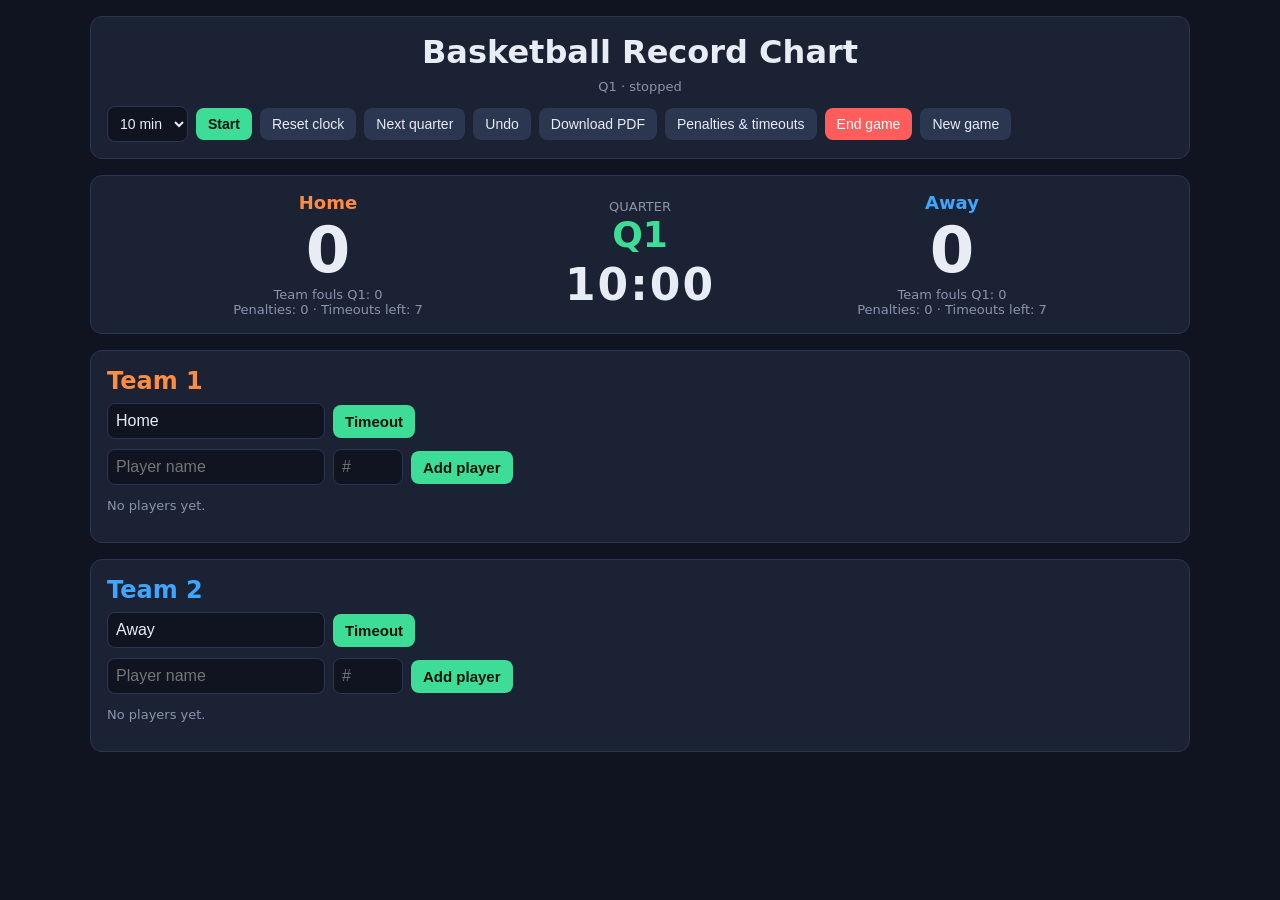
<file: index.html>
<!DOCTYPE html>
<html lang="en">
<head>
<meta charset="UTF-8">
<meta name="viewport" content="width=device-width, initial-scale=1">
<title>Basketball Record Chart</title>
  <link rel="stylesheet" href="style.css">
</head>
<body>
<div class="wrap">

  <!-- Game clock and controls -->
  <div class="card">
    <div class="top">
      <div class="page-title">
        <h1>Basketball Record Chart</h1>
        <div class="muted" id="qLabel">Quarter 1</div>
      </div>
      <div class="row">
        <select id="lenSel" onchange="setLength(this.value)">
          <option value="12">12 min</option>
          <option value="10" selected>10 min</option>
          <option value="8">8 min</option>
          <option value="5">5 min</option>
          <option value="2">2 min</option>
        </select>
        <button class="primary" id="startBtn" onclick="toggleClock()">Start</button>
        <button onclick="resetClock()">Reset clock</button>
        <button onclick="nextQuarter()">Next quarter</button>
        <button onclick="undo()">Undo</button>
        <button onclick="downloadPDF()">Download PDF</button>
        <button onclick="openEdit()">Penalties &amp; timeouts</button>
        <button class="danger" onclick="endGame()">End game</button>
        <button onclick="newGame()">New game</button>
      </div>
    </div>
  </div>

  <!-- Scoreboard -->
  <div class="card">
    <div class="board">
      <div id="boardA"></div>
      <div>
        <div class="muted">QUARTER</div>
        <div id="centerQ" style="font-size:36px;font-weight:800;color:var(--good)">Q1</div>
        <div class="clock" id="clock" style="font-size:44px;margin-top:4px">10:00</div>
      </div>
      <div id="boardB"></div>
    </div>
  </div>

  <!-- Teams: names and rosters -->
  <div class="teams">
    <div class="card">
      <h2 style="color:var(--a)">Team 1</h2>
      <div class="row" style="margin-bottom:10px">
        <input id="name0" value="Home" oninput="renameTeam(0,this.value)" placeholder="Team name">
        <button class="primary" onclick="useTimeout(0)">Timeout</button>
      </div>
      <div class="row" style="margin-bottom:10px">
        <input id="pn0" placeholder="Player name" onkeydown="if(event.key==='Enter')addPlayer(0)">
        <input id="pnum0" placeholder="#" style="width:70px" onkeydown="if(event.key==='Enter')addPlayer(0)">
        <button class="primary" onclick="addPlayer(0)">Add player</button>
      </div>
      <div id="roster0"></div>
    </div>

    <div class="card">
      <h2 style="color:var(--b)">Team 2</h2>
      <div class="row" style="margin-bottom:10px">
        <input id="name1" value="Away" oninput="renameTeam(1,this.value)" placeholder="Team name">
        <button class="primary" onclick="useTimeout(1)">Timeout</button>
      </div>
      <div class="row" style="margin-bottom:10px">
        <input id="pn1" placeholder="Player name" onkeydown="if(event.key==='Enter')addPlayer(1)">
        <input id="pnum1" placeholder="#" style="width:70px" onkeydown="if(event.key==='Enter')addPlayer(1)">
        <button class="primary" onclick="addPlayer(1)">Add player</button>
      </div>
      <div id="roster1"></div>
    </div>
  </div>

</div>

<!-- Penalties and timeouts editor -->
<div class="overlay" id="editOverlay" onclick="if(event.target===this)closeEdit()">
  <div class="modal">
    <h2>Penalties &amp; timeouts</h2>
    <p class="muted">Penalties: team penalties counted for the game. Timeouts left: timeouts each team still has.</p>
    <div id="editFields"></div>
    <div class="row" style="justify-content:flex-end">
      <button onclick="closeEdit()">Cancel</button>
      <button class="primary" onclick="saveEdit()">Save</button>
    </div>
  </div>
</div>

<!-- Summary overlay -->
<div class="overlay" id="overlay" onclick="if(event.target===this)closeSummary()">
  <div class="modal" id="summary"></div>
</div>

  <script src="script.js"></script>
</body>
</html>
</file>
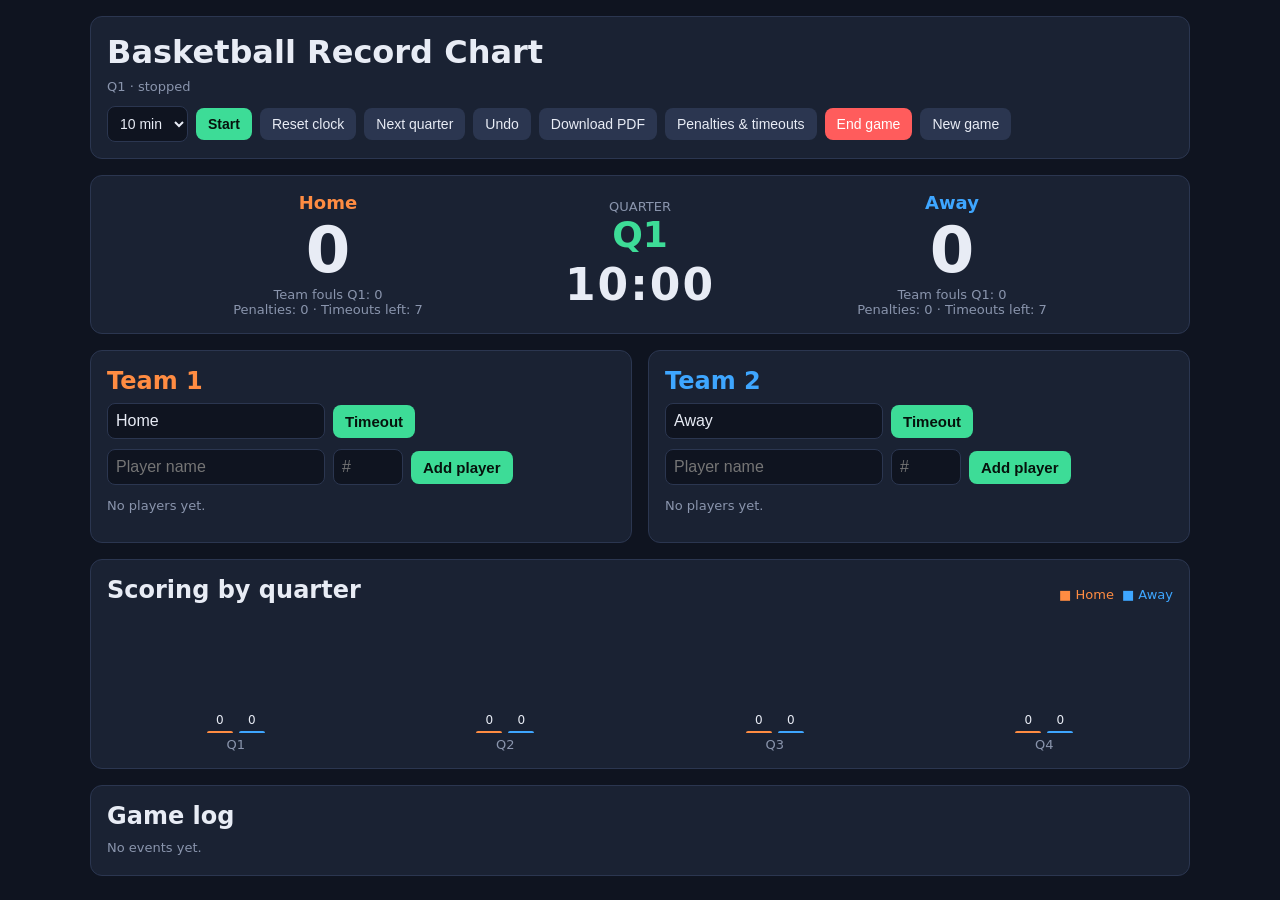
<file: basketball-record-chart.html>
<!DOCTYPE html>
<html lang="en">
<head>
<meta charset="UTF-8">
<meta name="viewport" content="width=device-width, initial-scale=1">
<title>Basketball Record Chart</title>
<style>
:root{--bg:#0f1420;--card:#1a2233;--line:#2b3650;--text:#e8ecf5;--muted:#8a95ad;--a:#ff8c42;--b:#3ea6ff;--good:#3ddc97;--bad:#ff5c5c}
*{box-sizing:border-box}
body{margin:0;font-family:system-ui,-apple-system,Segoe UI,Roboto,sans-serif;background:var(--bg);color:var(--text);padding:16px}
h1,h2,h3{margin:0 0 8px}
.wrap{max-width:1100px;margin:0 auto;display:grid;gap:16px}
.card{background:var(--card);border:1px solid var(--line);border-radius:12px;padding:16px}
.top{display:flex;flex-wrap:wrap;gap:12px;align-items:center;justify-content:space-between}
.clock{font-size:52px;font-variant-numeric:tabular-nums;font-weight:700;letter-spacing:2px}
.row{display:flex;gap:8px;flex-wrap:wrap;align-items:center}
button{background:var(--line);color:var(--text);border:0;border-radius:8px;padding:8px 12px;cursor:pointer;font-size:14px}
button:hover{filter:brightness(1.2)}
button.primary{background:var(--good);color:#06120c;font-weight:600}
button.danger{background:var(--bad);color:#fff}
button.mini{padding:4px 7px;font-size:12px}
input,select{background:#0f1420;color:var(--text);border:1px solid var(--line);border-radius:8px;padding:8px;font-size:14px}
.board{display:grid;grid-template-columns:1fr auto 1fr;gap:16px;align-items:center;text-align:center}
.score{font-size:64px;font-weight:800;font-variant-numeric:tabular-nums}
.teamname{font-size:18px;font-weight:600}
.teams{display:grid;grid-template-columns:1fr 1fr;gap:16px}
@media(max-width:800px){.teams,.board{grid-template-columns:1fr}}
.scroll{overflow-x:auto}
table{width:100%;border-collapse:collapse;font-size:14px}
th,td{padding:6px;border-bottom:1px solid var(--line);text-align:center;white-space:nowrap}
th:first-child,td:first-child{text-align:left}
.chart{display:flex;align-items:flex-end;gap:12px;height:130px;padding-top:6px;overflow-x:auto}
.qcol{flex:1;min-width:50px;display:flex;flex-direction:column;align-items:center;justify-content:flex-end;height:100%;gap:4px}
.bars{display:flex;gap:6px;align-items:flex-end;height:90px}
.teams table{font-size:16px}
.teams th,.teams td{padding:10px 8px}
.teams input{font-size:16px}
.teams button{font-size:15px}
.bar{width:26px;border-radius:4px 4px 0 0;min-height:2px;position:relative}
.bar span{position:absolute;top:-18px;left:-6px;right:-6px;font-size:12px;text-align:center}
.hbar{height:10px;background:var(--good);border-radius:5px;margin-top:4px}
.overlay{position:fixed;inset:0;background:rgba(0,0,0,.7);display:none;align-items:center;justify-content:center;padding:16px;z-index:10}
.overlay.show{display:flex}
.modal{background:var(--card);border-radius:12px;padding:20px;max-width:760px;width:100%;max-height:90vh;overflow:auto;border:1px solid var(--line)}
.muted{color:var(--muted);font-size:13px}
.bad{color:var(--bad);font-weight:700}
.log{max-height:170px;overflow:auto;font-size:13px;color:var(--muted);line-height:1.6}
.mvp{font-size:22px;font-weight:700;color:var(--good);margin:6px 0}
.section{margin-top:14px}
</style>
</head>
<body>
<div class="wrap">

  <!-- Game clock and controls -->
  <div class="card">
    <div class="top">
      <div>
        <h1>Basketball Record Chart</h1>
        <div class="muted" id="qLabel">Quarter 1</div>
      </div>
      <div class="row">
        <select id="lenSel" onchange="setLength(this.value)">
          <option value="12">12 min</option>
          <option value="10" selected>10 min</option>
          <option value="8">8 min</option>
          <option value="5">5 min</option>
          <option value="2">2 min</option>
        </select>
        <button class="primary" id="startBtn" onclick="toggleClock()">Start</button>
        <button onclick="resetClock()">Reset clock</button>
        <button onclick="nextQuarter()">Next quarter</button>
        <button onclick="undo()">Undo</button>
        <button onclick="downloadPDF()">Download PDF</button>
        <button onclick="openEdit()">Penalties &amp; timeouts</button>
        <button class="danger" onclick="endGame()">End game</button>
        <button onclick="newGame()">New game</button>
      </div>
    </div>
  </div>

  <!-- Scoreboard -->
  <div class="card">
    <div class="board">
      <div id="boardA"></div>
      <div>
        <div class="muted">QUARTER</div>
        <div id="centerQ" style="font-size:36px;font-weight:800;color:var(--good)">Q1</div>
        <div class="clock" id="clock" style="font-size:44px;margin-top:4px">10:00</div>
      </div>
      <div id="boardB"></div>
    </div>
  </div>

  <!-- Teams: names and rosters -->
  <div class="teams">
    <div class="card">
      <h2 style="color:var(--a)">Team 1</h2>
      <div class="row" style="margin-bottom:10px">
        <input id="name0" value="Home" oninput="renameTeam(0,this.value)" placeholder="Team name">
        <button class="primary" onclick="useTimeout(0)">Timeout</button>
      </div>
      <div class="row" style="margin-bottom:10px">
        <input id="pn0" placeholder="Player name" onkeydown="if(event.key==='Enter')addPlayer(0)">
        <input id="pnum0" placeholder="#" style="width:70px" onkeydown="if(event.key==='Enter')addPlayer(0)">
        <button class="primary" onclick="addPlayer(0)">Add player</button>
      </div>
      <div id="roster0"></div>
    </div>

    <div class="card">
      <h2 style="color:var(--b)">Team 2</h2>
      <div class="row" style="margin-bottom:10px">
        <input id="name1" value="Away" oninput="renameTeam(1,this.value)" placeholder="Team name">
        <button class="primary" onclick="useTimeout(1)">Timeout</button>
      </div>
      <div class="row" style="margin-bottom:10px">
        <input id="pn1" placeholder="Player name" onkeydown="if(event.key==='Enter')addPlayer(1)">
        <input id="pnum1" placeholder="#" style="width:70px" onkeydown="if(event.key==='Enter')addPlayer(1)">
        <button class="primary" onclick="addPlayer(1)">Add player</button>
      </div>
      <div id="roster1"></div>
    </div>
  </div>

  <!-- Quarter chart -->
  <div class="card">
    <div class="top" style="margin-bottom:10px">
      <h2>Scoring by quarter</h2>
      <div class="row muted">
        <span style="color:var(--a)" id="legA">■ Team 1</span>
        <span style="color:var(--b)" id="legB">■ Team 2</span>
      </div>
    </div>
    <div class="chart" id="chart"></div>
  </div>

  <!-- Event log -->
  <div class="card">
    <h2>Game log</h2>
    <div class="log" id="log"></div>
  </div>
</div>

<!-- Penalties and timeouts editor -->
<div class="overlay" id="editOverlay" onclick="if(event.target===this)closeEdit()">
  <div class="modal">
    <h2>Penalties &amp; timeouts</h2>
    <p class="muted">Penalties: team penalties counted for the game. Timeouts left: timeouts each team still has.</p>
    <div id="editFields"></div>
    <div class="row" style="justify-content:flex-end">
      <button onclick="closeEdit()">Cancel</button>
      <button class="primary" onclick="saveEdit()">Save</button>
    </div>
  </div>
</div>

<!-- Summary overlay -->
<div class="overlay" id="overlay" onclick="if(event.target===this)closeSummary()">
  <div class="modal" id="summary"></div>
</div>

<script>
// ---------- State ----------
function mkTeam(name){ return { name, players: [], q: [0,0,0,0], qf: [0,0,0,0], score: 0, penalties: 0, timeouts: 7 }; }

let state = {
  teams: [mkTeam('Home'), mkTeam('Away')],
  quarter: 1,
  lenSecs: 600,
  secs: 600,
  timer: null,
  nextId: 1,
  log: [],
  history: []
};

// ---------- Helpers ----------
const $ = id => document.getElementById(id);
const esc = s => String(s).replace(/[&<>"']/g, c => ({'&':'&amp;','<':'&lt;','>':'&gt;','"':'&quot;',"'":'&#39;'}[c]));
const fmt = s => String(Math.floor(s/60)).padStart(2,'0') + ':' + String(s%60).padStart(2,'0');
const impact = p => p.pts + p.reb + 1.5*p.ast - 0.5*p.pf;   // MVP formula
const qLabel = q => q <= 4 ? 'Q' + q : 'OT' + (q-4);

function ensureQ(t){
  while (t.q.length < state.quarter) t.q.push(0);
  while (t.qf.length < state.quarter) t.qf.push(0);
}

// Save a snapshot for undo (names are kept live, not restored)
function snap(){
  state.history.push(JSON.stringify({ teams: state.teams, quarter: state.quarter, log: state.log }));
  if (state.history.length > 200) state.history.shift();
}

function logMsg(msg){
  state.log.unshift(`${fmt(state.secs)} ${qLabel(state.quarter)}  ${msg}`);
  if (state.log.length > 300) state.log.pop();
}

// ---------- Clock ----------
function toggleClock(){
  if (state.timer){
    clearInterval(state.timer);
    state.timer = null;
  } else {
    if (state.secs <= 0) return;
    state.timer = setInterval(tick, 1000);
  }
  render();
}

function tick(){
  state.secs--;
  if (state.secs <= 0){
    state.secs = 0;
    clearInterval(state.timer);
    state.timer = null;
    logMsg(`--- End of ${qLabel(state.quarter)} ---`);
  }
  render();
}

function setLength(mins){
  state.lenSecs = +mins * 60;
  if (!state.timer) state.secs = state.lenSecs;
  render();
}

function resetClock(){
  clearInterval(state.timer);
  state.timer = null;
  state.secs = state.lenSecs;
  render();
}

function nextQuarter(){
  snap();
  clearInterval(state.timer);
  state.timer = null;
  logMsg(`--- End of ${qLabel(state.quarter)} ---`);
  state.quarter++;
  state.teams.forEach(ensureQ);
  state.secs = state.lenSecs;
  logMsg(`--- Start of ${qLabel(state.quarter)} ---`);
  render();
}

// ---------- Teams and players ----------
function renameTeam(ti, value){
  state.teams[ti].name = value || (ti ? 'Team 2' : 'Team 1');
  render();
}

function addPlayer(ti){
  const nameEl = $('pn'+ti), numEl = $('pnum'+ti);
  const name = nameEl.value.trim();
  if (!name) return;
  snap();
  state.teams[ti].players.push({
    id: state.nextId++, name, num: numEl.value.trim() || '-',
    pts: 0, reb: 0, ast: 0, pf: 0
  });
  logMsg(`${esc(state.teams[ti].name)}: added ${name}`);
  nameEl.value = '';
  numEl.value = '';
  nameEl.focus();
  render();
}

function removePlayer(ti, pid){
  const t = state.teams[ti];
  const p = t.players.find(x => x.id === pid);
  if (!p) return;
  if (p.pts || p.reb || p.ast || p.pf){
    alert(`${p.name} already has stats. Use Undo to reverse them before removing this player.`);
    return;
  }
  if (!confirm(`Remove ${p.name} from the roster?`)) return;
  snap();
  t.players = t.players.filter(x => x.id !== pid);
  logMsg(`${esc(t.name)}: removed ${p.name}`);
  render();
}

// Record a stat for a player
function act(ti, pid, type){
  const t = state.teams[ti];
  const p = t.players.find(x => x.id === pid);
  if (!p) return;
  snap();
  ensureQ(t);
  const qi = state.quarter - 1;
  let msg = '';

  if (type.startsWith('pts')){
    const n = +type.slice(3);
    p.pts += n;
    t.score += n;
    t.q[qi] += n;
    msg = `+${n} ${p.name}`;
  } else if (type === 'reb'){
    p.reb++;
    msg = `REB ${p.name}`;
  } else if (type === 'ast'){
    p.ast++;
    msg = `AST ${p.name}`;
  } else if (type === 'pf'){
    p.pf++;
    t.qf[qi]++;
    msg = `FOUL ${p.name} (${p.pf})`;
    if (p.pf === 6) msg += ' FOULED OUT';
  }
  logMsg(`${esc(t.name)}: ${msg}`);
  render();
}

function undo(){
  const last = state.history.pop();
  if (!last) return;
  const s = JSON.parse(last);
  const names = state.teams.map(t => t.name);
  const changedQuarter = s.quarter !== state.quarter;
  state.teams = s.teams;
  state.teams.forEach((t, i) => t.name = names[i]);
  state.quarter = s.quarter;
  state.log = s.log;
  if (changedQuarter) state.secs = state.lenSecs;
  render();
}

function newGame(){
  if (!confirm('Start a new game? All current data will be cleared.')) return;
  clearInterval(state.timer);
  state = {
    teams: [mkTeam('Home'), mkTeam('Away')],
    quarter: 1, lenSecs: +$('lenSel').value * 60, secs: +$('lenSel').value * 60,
    timer: null, nextId: 1, log: [], history: []
  };
  $('name0').value = 'Home';
  $('name1').value = 'Away';
  render();
}

// ---------- Rendering ----------
function qfCur(t){ return t.qf[state.quarter-1] || 0; }

function renderBoard(){
  const [a, b] = state.teams;
  $('boardA').innerHTML = `
    <div class="teamname" style="color:var(--a)">${esc(a.name)}</div>
    <div class="score">${a.score}</div>
    <div class="muted">Team fouls ${qLabel(state.quarter)}: ${qfCur(a)}${qfCur(a) >= 5 ? ' <span class="bad">BONUS</span>' : ''}</div>
    <div class="muted">Penalties: ${a.penalties} · Timeouts left: ${a.timeouts}</div>`;
  $('boardB').innerHTML = `
    <div class="teamname" style="color:var(--b)">${esc(b.name)}</div>
    <div class="score">${b.score}</div>
    <div class="muted">Team fouls ${qLabel(state.quarter)}: ${qfCur(b)}${qfCur(b) >= 5 ? ' <span class="bad">BONUS</span>' : ''}</div>
    <div class="muted">Penalties: ${b.penalties} · Timeouts left: ${b.timeouts}</div>`;
}

function tableHTML(t, withActions){
  if (!t.players.length) return '<p class="muted">No players yet.</p>';
  const rows = t.players.map(p => {
    const btns = withActions ? `
      <td><div class="row" style="flex-wrap:nowrap">
        <button class="mini" onclick="act(${state.teams.indexOf(t)},${p.id},'pts1')">+1</button>
        <button class="mini" onclick="act(${state.teams.indexOf(t)},${p.id},'pts2')">+2</button>
        <button class="mini" onclick="act(${state.teams.indexOf(t)},${p.id},'pts3')">+3</button>
        <button class="mini" onclick="act(${state.teams.indexOf(t)},${p.id},'reb')">REB</button>
        <button class="mini" onclick="act(${state.teams.indexOf(t)},${p.id},'ast')">AST</button>
        <button class="mini" onclick="act(${state.teams.indexOf(t)},${p.id},'pf')">FOUL</button>
        <button class="mini danger" onclick="removePlayer(${state.teams.indexOf(t)},${p.id})">×</button>
      </div></td>` : '';
    return `<tr>
      <td>${esc(p.name)} <span class="muted">#${esc(p.num)}</span></td>
      <td>${p.pts}</td><td>${p.reb}</td><td>${p.ast}</td>
      <td class="${p.pf >= 6 ? 'bad' : ''}">${p.pf}</td>${btns}</tr>`;
  }).join('');
  return `<div class="scroll"><table>
    <thead><tr><th>Player</th><th>PTS</th><th>REB</th><th>AST</th><th>PF</th>${withActions ? '<th>Actions</th>' : ''}</tr></thead>
    <tbody>${rows}</tbody></table></div>`;
}

function renderRosters(){
  state.teams.forEach((t, i) => { $('roster'+i).innerHTML = tableHTML(t, true); });
}

function renderChart(){
  const [a, b] = state.teams;
  const n = Math.max(4, a.q.length, b.q.length, state.quarter);
  const max = Math.max(1, ...a.q, ...b.q);
  const bar = (v, c) => `<div class="bar" style="height:${Math.max(2, v/max*80)}px;background:${c}"><span>${v}</span></div>`;
  let html = '';
  for (let i = 0; i < n; i++){
    html += `<div class="qcol">
      <div class="bars">${bar(a.q[i]||0, 'var(--a)')}${bar(b.q[i]||0, 'var(--b)')}</div>
      <div class="muted">${qLabel(i+1)}</div></div>`;
  }
  $('chart').innerHTML = html;
  $('legA').textContent = '■ ' + a.name;
  $('legB').textContent = '■ ' + b.name;
}

function renderLog(){
  $('log').innerHTML = state.log.length ? state.log.map(l => `<div>${l}</div>`).join('') : '<span class="muted">No events yet.</span>';
}

function renderClock(){
  $('clock').textContent = fmt(state.secs);
  $('centerQ').textContent = qLabel(state.quarter);
  $('qLabel').textContent = qLabel(state.quarter) + (state.timer ? ' · running' : ' · stopped');
  $('startBtn').textContent = state.timer ? 'Pause' : 'Start';
  $('startBtn').className = state.timer ? 'danger' : 'primary';
}

function render(){
  renderClock();
  renderBoard();
  renderRosters();
  renderChart();
  renderLog();
}

// ---------- End game and MVP ----------
function endGame(){
  clearInterval(state.timer);
  state.timer = null;
  renderClock();
  const [a, b] = state.teams;
  const all = [];
  state.teams.forEach((t, ti) => t.players.forEach(p => all.push({ p, t })));
  const ranked = all.slice().sort((x, y) => impact(y.p) - impact(x.p));
  const maxI = Math.max(1, ...ranked.map(r => Math.max(0, impact(r.p))));
  const winner = a.score === b.score ? 'Tie game' : (a.score > b.score ? a.name : b.name) + ' wins';
  const mvp = ranked[0];

  const rankRows = ranked.slice(0, 10).map(r => `
    <div style="margin:8px 0">
      <div style="display:flex;justify-content:space-between;font-size:14px">
        <span>${esc(r.p.name)} <span class="muted">(${esc(r.t.name)})</span></span>
        <span>${impact(r.p).toFixed(1)}</span>
      </div>
      <div class="hbar" style="width:${Math.max(0, impact(r.p))/maxI*100}%;background:${r.t === a ? 'var(--a)' : 'var(--b)'}"></div>
    </div>`).join('');

  $('summary').innerHTML = `
    <div class="top">
      <h2>Final</h2>
      <div class="row">
        <button class="primary" onclick="downloadPDF()">Download PDF</button>
        <button onclick="closeSummary()">Close</button>
      </div>
    </div>
    <div class="board section">
      <div><div class="teamname" style="color:var(--a)">${esc(a.name)}</div><div class="score">${a.score}</div></div>
      <div class="muted">FINAL</div>
      <div><div class="teamname" style="color:var(--b)">${esc(b.name)}</div><div class="score">${b.score}</div></div>
    </div>
    <p style="text-align:center;font-size:18px">${winner}</p>

    <div class="section">
      <h3>Scoring by quarter</h3>
      <div class="scroll"><table>
        <thead><tr><th>Team</th>${a.q.map((_, i) => `<th>${qLabel(i+1)}</th>`).join('')}<th>Total</th></tr></thead>
        <tbody>
          <tr><td>${esc(a.name)}</td>${a.q.map(v => `<td>${v}</td>`).join('')}<td><b>${a.score}</b></td></tr>
          <tr><td>${esc(b.name)}</td>${b.q.map(v => `<td>${v}</td>`).join('')}<td><b>${b.score}</b></td></tr>
        </tbody></table></div>
    </div>

    <div class="section">
      <h3>MVP</h3>
      ${mvp ? `<div class="mvp">${esc(mvp.p.name)} (${esc(mvp.t.name)}), score ${impact(mvp.p).toFixed(1)}</div>` : '<p class="muted">No players recorded.</p>'}
      <p class="muted">Impact = PTS + REB + 1.5 × AST − 0.5 × PF. Top players shown below.</p>
      ${rankRows || '<p class="muted">No players recorded.</p>'}
    </div>

    <div class="section"><h3>Box score: ${esc(a.name)}</h3>${tableHTML(a, false)}</div>
    <div class="section"><h3>Box score: ${esc(b.name)}</h3>${tableHTML(b, false)}</div>
  `;
  $('overlay').classList.add('show');
}

function closeSummary(){
  $('overlay').classList.remove('show');
}

// ---------- Timeouts ----------
function useTimeout(ti){
  const t = state.teams[ti];
  if (t.timeouts <= 0){
    alert(`${t.name} has no timeouts left.`);
    return;
  }
  snap();
  t.timeouts--;
  logMsg(`${esc(t.name)}: TIMEOUT (${t.timeouts} left)`);
  render();
}

// ---------- Penalties and timeouts editor ----------
function openEdit(){
  $('editFields').innerHTML = state.teams.map((t, i) => `
    <div class="card" style="margin-bottom:10px">
      <h3 style="color:var(--${i ? 'b' : 'a'})">${esc(t.name)}</h3>
      <div class="row">
        <label>Penalties<br>
          <input type="number" min="0" id="ep${i}" value="${t.penalties}" style="width:120px">
        </label>
        <label>Timeouts left<br>
          <input type="number" min="0" max="99" id="to${i}" value="${t.timeouts}" style="width:120px">
        </label>
      </div>
    </div>`).join('');
  $('editOverlay').classList.add('show');
}

function saveEdit(){
  const vals = state.teams.map((t, i) => ({
    p: Math.max(0, parseInt($('ep'+i).value, 10) || 0),
    to: Math.max(0, parseInt($('to'+i).value, 10) || 0)
  }));
  snap();
  state.teams.forEach((t, i) => { t.penalties = vals[i].p; t.timeouts = vals[i].to; });
  logMsg('Penalties and timeouts updated');
  closeEdit();
  render();
}

function closeEdit(){
  $('editOverlay').classList.remove('show');
}

// ---------- PDF export (built in the browser, no libraries) ----------
function reportLines(){
  const L = [];
  const pad = (s, n) => String(s).slice(0, n).padEnd(n);
  const rpad = (s, n) => String(s).slice(0, n).padStart(n);
  const [a, b] = state.teams;
  const nQ = Math.max(4, a.q.length, b.q.length);
  const all = [];
  state.teams.forEach(t => t.players.forEach(p => all.push({ p, t })));
  const ranked = all.slice().sort((x, y) => impact(y.p) - impact(x.p));
  const winner = a.score === b.score ? 'TIE GAME' : (a.score > b.score ? a.name : b.name) + ' WINS';

  L.push('BASKETBALL GAME REPORT');
  L.push('Generated: ' + new Date().toLocaleString());
  L.push('');
  L.push(`${a.name}  ${a.score}   -   ${b.score}  ${b.name}`);
  L.push(winner);
  L.push('');

  L.push('SCORING BY QUARTER');
  let qh = pad('Team', 18);
  for (let i = 0; i < nQ; i++) qh += rpad(qLabel(i+1), 6);
  qh += rpad('Total', 8);
  L.push(qh);
  L.push('-'.repeat(qh.length));
  state.teams.forEach(t => {
    let row = pad(t.name, 18);
    for (let i = 0; i < nQ; i++) row += rpad(t.q[i] || 0, 6);
    row += rpad(t.score, 8);
    L.push(row);
  });
  L.push('');

  state.teams.forEach(t => {
    L.push(`PLAYER STATS - ${t.name.toUpperCase()}`);
    const hdr = pad('Player', 18) + pad('#', 5) + rpad('PTS', 5) + rpad('REB', 5) + rpad('AST', 5) + rpad('PF', 5) + rpad('IMPACT', 9);
    L.push(hdr);
    L.push('-'.repeat(hdr.length));
    if (!t.players.length) L.push('(no players)');
    t.players.forEach(p => {
      L.push(pad(p.name, 18) + pad(p.num, 5) + rpad(p.pts, 5) + rpad(p.reb, 5) +
             rpad(p.ast, 5) + rpad(p.pf, 5) + rpad(impact(p).toFixed(1), 9));
    });
    const tot = t.players.reduce((s, p) => {
      s.pts += p.pts; s.reb += p.reb; s.ast += p.ast; s.pf += p.pf; return s;
    }, { pts: 0, reb: 0, ast: 0, pf: 0 });
    L.push('-'.repeat(hdr.length));
    L.push(pad('TEAM TOTAL', 23) + rpad(tot.pts, 5) + rpad(tot.reb, 5) + rpad(tot.ast, 5) + rpad(tot.pf, 5));
    L.push('');
  });

  L.push('PENALTIES AND TIMEOUTS');
  state.teams.forEach(t => {
    L.push(pad(t.name, 18) + 'Penalties: ' + pad(t.penalties, 6) + 'Timeouts left: ' + t.timeouts);
  });
  L.push('');

  L.push('MVP');
  if (ranked.length){
    L.push(`${ranked[0].p.name} (${ranked[0].t.name}) - impact ${impact(ranked[0].p).toFixed(1)}`);
  } else {
    L.push('No players recorded.');
  }
  L.push('Impact = PTS + REB + 1.5 x AST - 0.5 x PF');
  L.push('');

  L.push('ALL PLAYERS RANKED BY IMPACT');
  ranked.forEach((r, i) => {
    L.push(pad((i+1) + '.', 4) + pad(r.p.name, 18) + pad(r.t.name, 14) + rpad(impact(r.p).toFixed(1), 8));
  });
  return L;
}

function makePDF(lines){
  const PAGE_LINES = 60;
  const pages = [];
  for (let i = 0; i < lines.length; i += PAGE_LINES) pages.push(lines.slice(i, i + PAGE_LINES));
  if (!pages.length) pages.push([]);

  // Keep only printable ASCII, escape PDF special characters
  const enc = s => String(s).replace(/[^\x20-\x7E]/g, '?')
    .replace(/\\/g, '\\\\').replace(/\(/g, '\\(').replace(/\)/g, '\\)');

  const objs = [];
  const pageIds = [];
  let next = 4;
  pages.forEach(() => { pageIds.push(next, next + 1); next += 2; });

  objs[1] = '<< /Type /Catalog /Pages 2 0 R >>';
  objs[2] = `<< /Type /Pages /Kids [${pages.map((_, i) => pageIds[i*2] + ' 0 R').join(' ')}] /Count ${pages.length} >>`;
  objs[3] = '<< /Type /Font /Subtype /Type1 /BaseFont /Courier >>';

  pages.forEach((pg, i) => {
    const pid = pageIds[i*2], cid = pageIds[i*2 + 1];
    let content = 'BT /F1 9 Tf 12 TL 40 800 Td\n';
    pg.forEach(l => { content += `(${enc(l)}) Tj T*\n`; });
    content += 'ET';
    objs[pid] = `<< /Type /Page /Parent 2 0 R /MediaBox [0 0 595 842] /Resources << /Font << /F1 3 0 R >> >> /Contents ${cid} 0 R >>`;
    objs[cid] = `<< /Length ${content.length} >>\nstream\n${content}\nendstream`;
  });

  let out = '%PDF-1.4\n';
  const offs = [];
  for (let i = 1; i < objs.length; i++){
    offs[i] = out.length;
    out += `${i} 0 obj\n${objs[i]}\nendobj\n`;
  }
  const xref = out.length;
  out += `xref\n0 ${objs.length}\n0000000000 65535 f \n`;
  for (let i = 1; i < objs.length; i++) out += String(offs[i]).padStart(10, '0') + ' 00000 n \n';
  out += `trailer\n<< /Size ${objs.length} /Root 1 0 R >>\nstartxref\n${xref}\n%%EOF`;
  return new Blob([out], { type: 'application/pdf' });
}

function downloadPDF(){
  const blob = makePDF(reportLines());
  const url = URL.createObjectURL(blob);
  const link = document.createElement('a');
  link.href = url;
  link.download = 'basketball-report-' + new Date().toISOString().slice(0, 10) + '.pdf';
  document.body.appendChild(link);
  link.click();
  link.remove();
  setTimeout(() => URL.revokeObjectURL(url), 1000);
}

// ---------- Init ----------
$('lenSel').value = '10';
render();
</script>
</body>
</html>
</file>
<file: style.css>
:root{--bg:#0f1420;--card:#1a2233;--line:#2b3650;--text:#e8ecf5;--muted:#8a95ad;--a:#ff8c42;--b:#3ea6ff;--good:#3ddc97;--bad:#ff5c5c}
*{box-sizing:border-box}
body{margin:0;font-family:system-ui,-apple-system,Segoe UI,Roboto,sans-serif;background:var(--bg);color:var(--text);padding:16px}
h1,h2,h3{margin:0 0 8px}
.wrap{max-width:1100px;margin:0 auto;display:grid;gap:16px}
.card{background:var(--card);border:1px solid var(--line);border-radius:12px;padding:16px}
.top{display:flex;flex-wrap:wrap;gap:12px;align-items:center;justify-content:space-between}
.page-title{width:100%;text-align:center}
.clock{font-size:52px;font-variant-numeric:tabular-nums;font-weight:700;letter-spacing:2px}
.row{display:flex;gap:8px;flex-wrap:wrap;align-items:center}
button{background:var(--line);color:var(--text);border:0;border-radius:8px;padding:8px 12px;cursor:pointer;font-size:14px}
button:hover{filter:brightness(1.2)}
button.primary{background:var(--good);color:#06120c;font-weight:600}
button.danger{background:var(--bad);color:#fff}
button.mini{padding:4px 7px;font-size:12px}
input,select{background:#0f1420;color:var(--text);border:1px solid var(--line);border-radius:8px;padding:8px;font-size:14px}
.board{display:grid;grid-template-columns:1fr auto 1fr;gap:16px;align-items:center;text-align:center}
.score{font-size:64px;font-weight:800;font-variant-numeric:tabular-nums}
.teamname{font-size:18px;font-weight:600}
.teams{display:grid;grid-template-columns:1fr;gap:16px}
@media(max-width:800px){.teams,.board{grid-template-columns:1fr}}
.scroll{overflow-x:auto}
table{width:100%;border-collapse:collapse;font-size:14px}
th,td{padding:6px;border-bottom:1px solid var(--line);text-align:center;white-space:nowrap}
th:first-child,td:first-child{text-align:left}
.teams table{font-size:16px}
.teams th,.teams td{padding:10px 8px}
.teams input{font-size:16px}
.teams button{font-size:15px}
.bar{width:26px;border-radius:4px 4px 0 0;min-height:2px;position:relative}
.bar span{position:absolute;top:-18px;left:-6px;right:-6px;font-size:12px;text-align:center}
.hbar{height:10px;background:var(--good);border-radius:5px;margin-top:4px}
.overlay{position:fixed;inset:0;background:rgba(0,0,0,.7);display:none;align-items:center;justify-content:center;padding:16px;z-index:10}
.overlay.show{display:flex}
.modal{background:var(--card);border-radius:12px;padding:20px;max-width:760px;width:100%;max-height:90vh;overflow:auto;border:1px solid var(--line)}
.muted{color:var(--muted);font-size:13px}
.bad{color:var(--bad);font-weight:700}
.mvp{font-size:22px;font-weight:700;color:var(--good);margin:6px 0}
.section{margin-top:14px}
</file>
